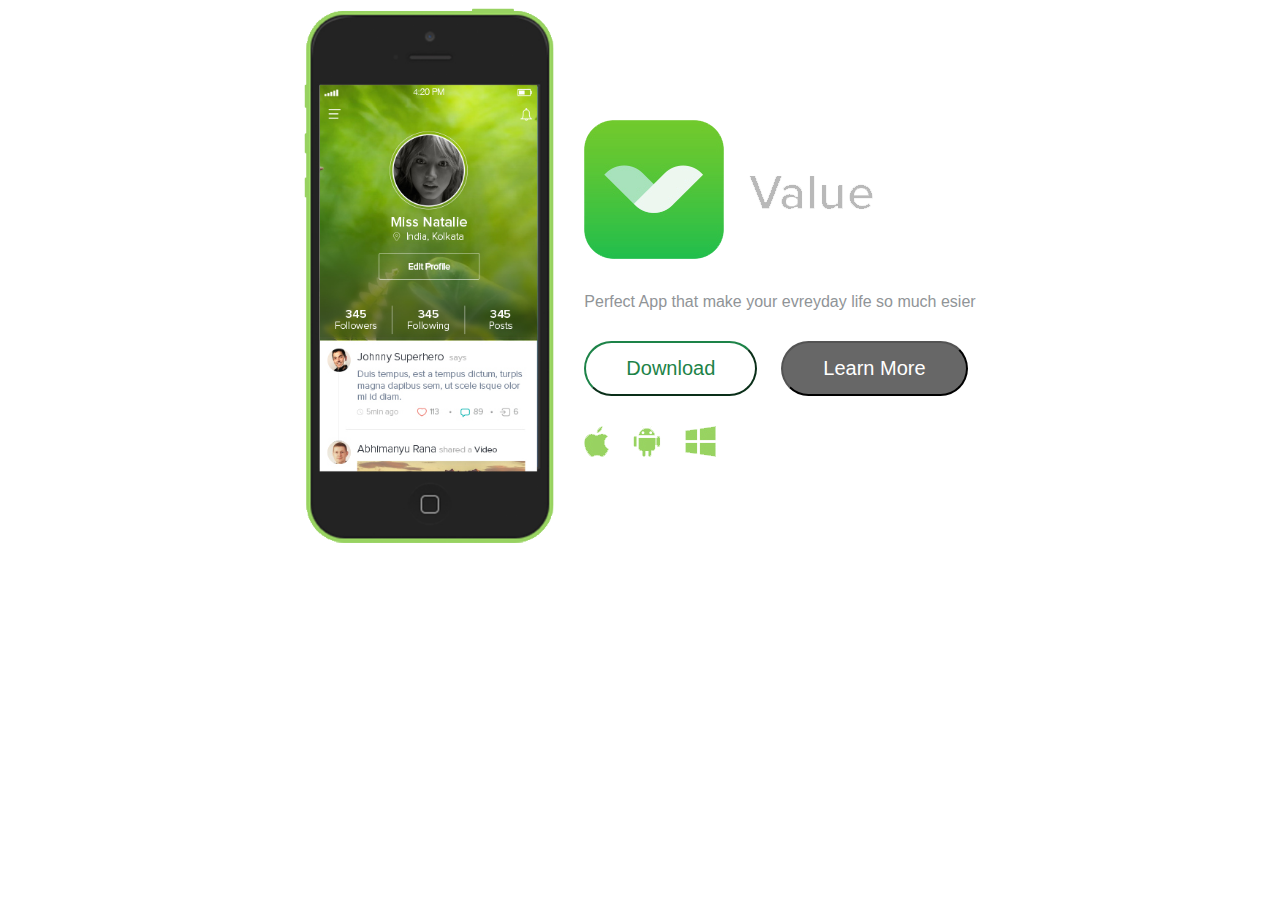
<file: hw/index.html>
<!DOCTYPE html>
<html lang="en">
<head>
    <meta charset="UTF-8">
    <meta name="viewport" content="width=device-width, initial-scale=1.0">
    <title>Document</title>
    <link rel="stylesheet" href="style.css">
    </style>
</head>
<body>
    <img class=phone src="Phone.png" alt="hi">
    <div class=sec-row>
    <img class=logo src="logo.png" alt="hi">
    <div class=text>Perfect App that make your evreyday life so much esier</div>
    <form  action="git">
        <button class="download buto" buto >Download</button>
        <button class="learn buto" >Learn More</button>
    </form>
 <div class= icon>
    <img  src="apple.png" class=apple alt="hi">
    <img src="android.png" class=andr alt="hi">
    <img src="win.png"  class=win alt="hi">
 </div>
</div>
</body>
</html>
</file>
<file: hw/style.css>
body{
    display: flex;
    flex-wrap: wrap;
    flex-direction: row;
    justify-content: center;
    align-items: center;
}
.phone{
    margin-bottom: 30px;
    margin-right: 30px;
    width: 250px;
}
.logo{
    margin-bottom: 30px;  
}
.text{
    font-family: -apple-system, BlinkMacSystemFont, 'Segoe UI', Roboto, Oxygen, Ubuntu, Cantarell, 'Open Sans', 'Helvetica Neue', sans-serif;
    margin-bottom: 30px;
    color: #909497;
    font-size: 16px;
}
.buto{
    margin-bottom: 30px;
    font-size: 20px;
    padding-left:40px ;
    padding-top:14px ;
    padding-bottom:14px ;
    padding-right:40px ;
    border-radius: 50px;

}
.download{
    margin-right: 20px;
    background-color: #FFFFFF;
    border-color:#1D8348  ;
    color: #1D8348 ;
}
.learn{
    background-color: #676767 ;
    color: #FFFFFF;
}
.andr{
    margin-right: 20px;
}
.apple{
    margin-right:20px ;
}
</file>
